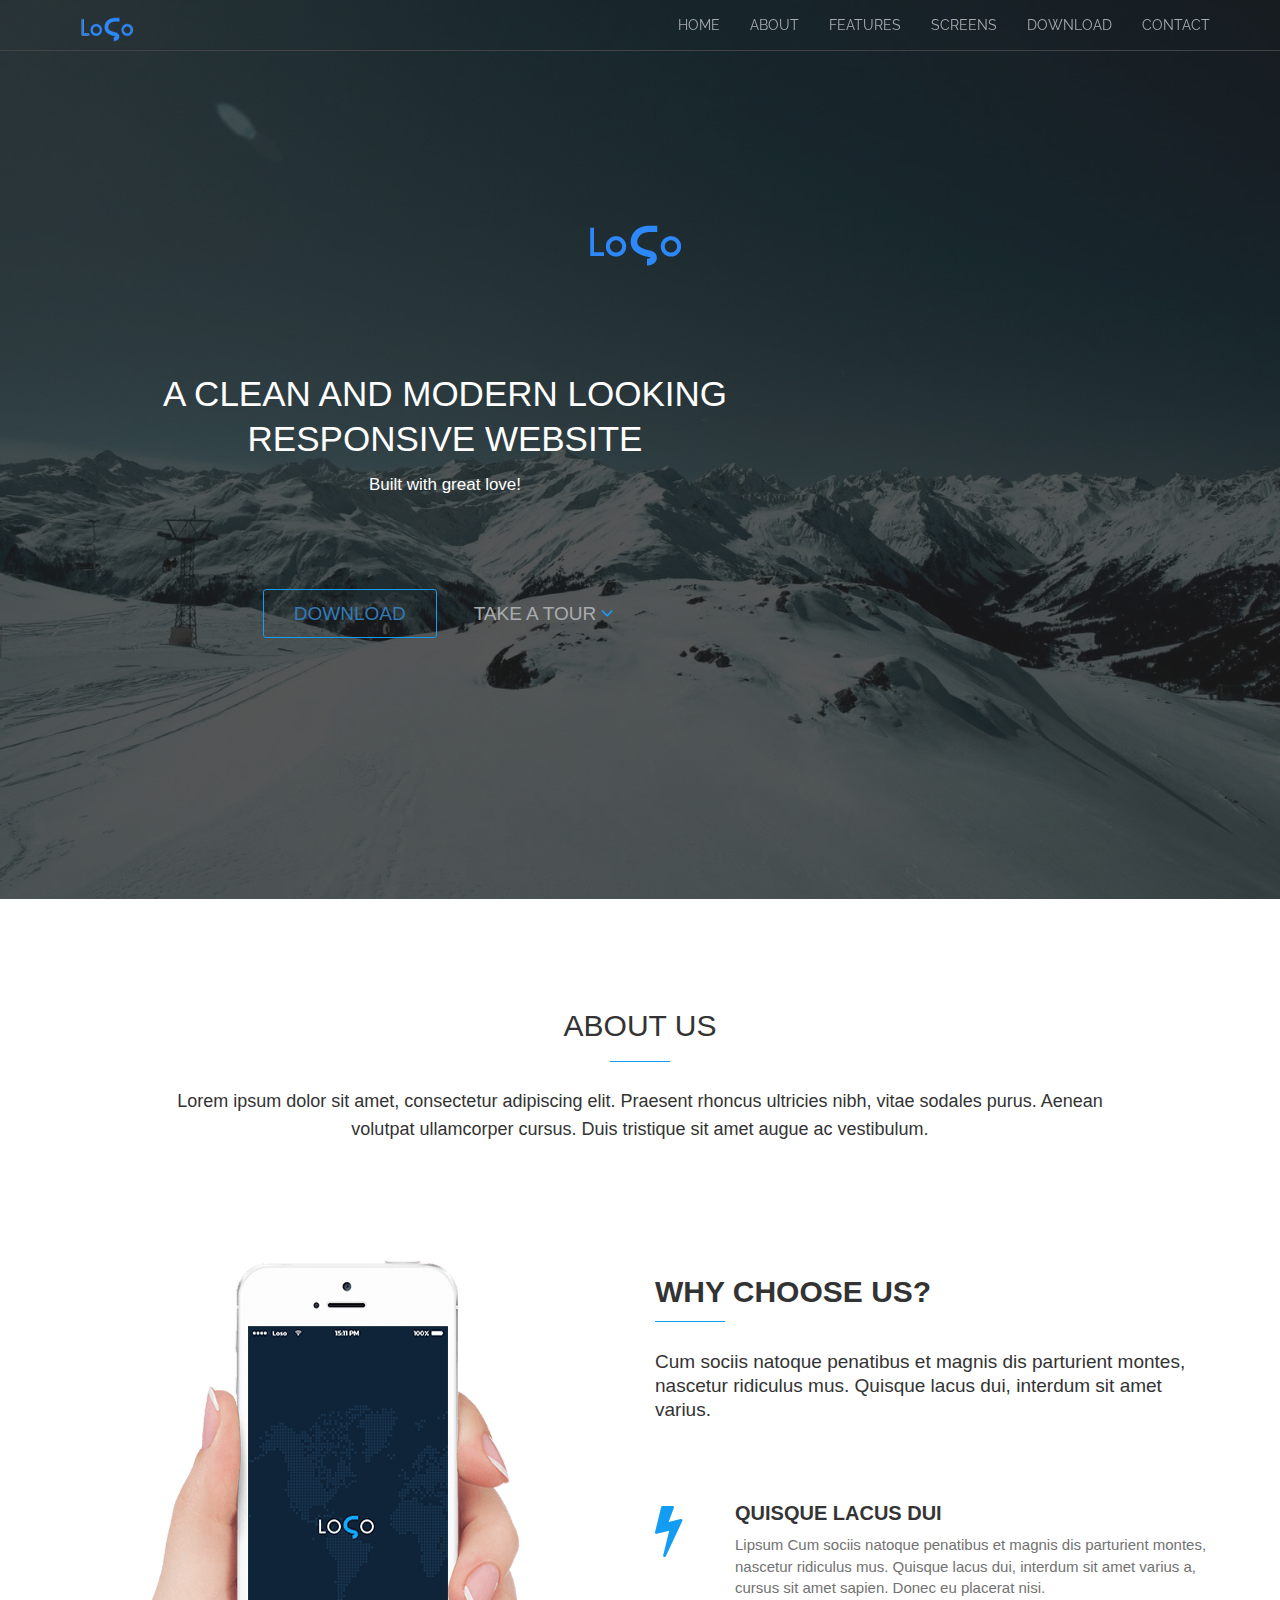
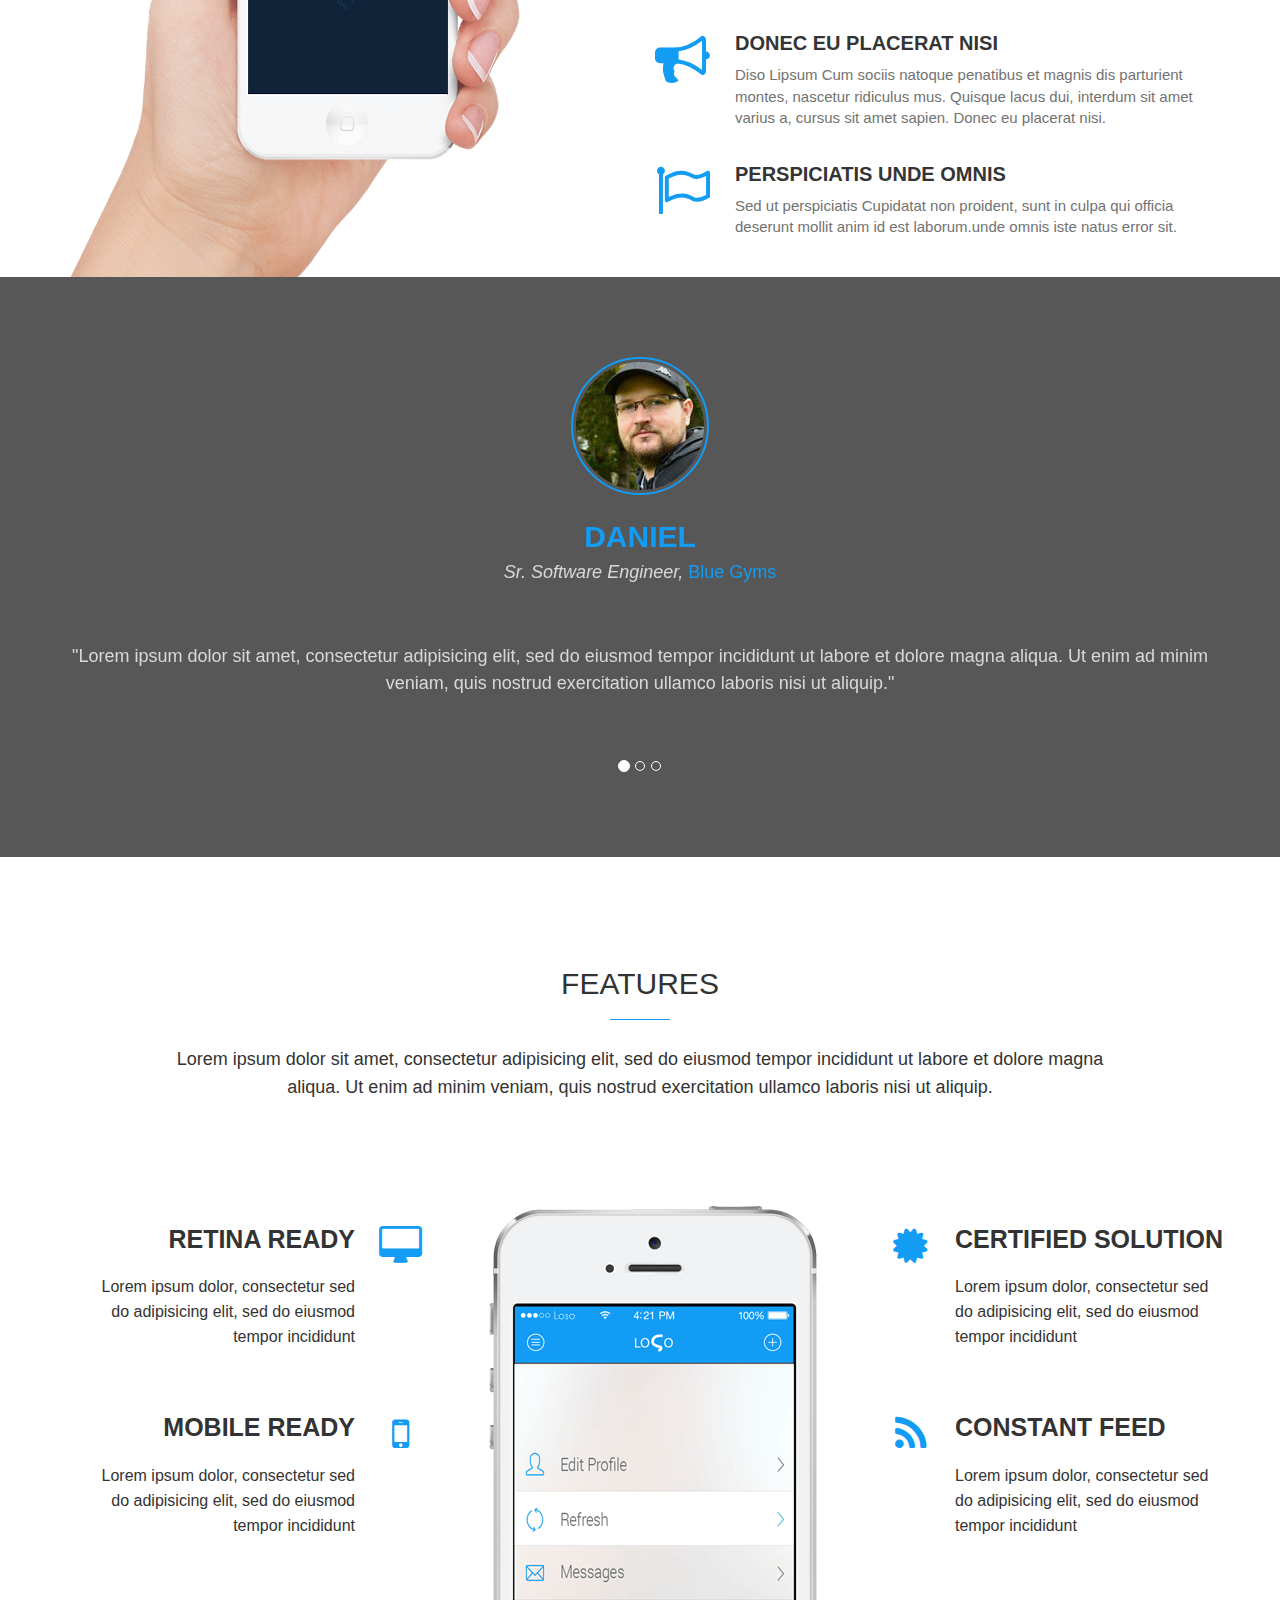
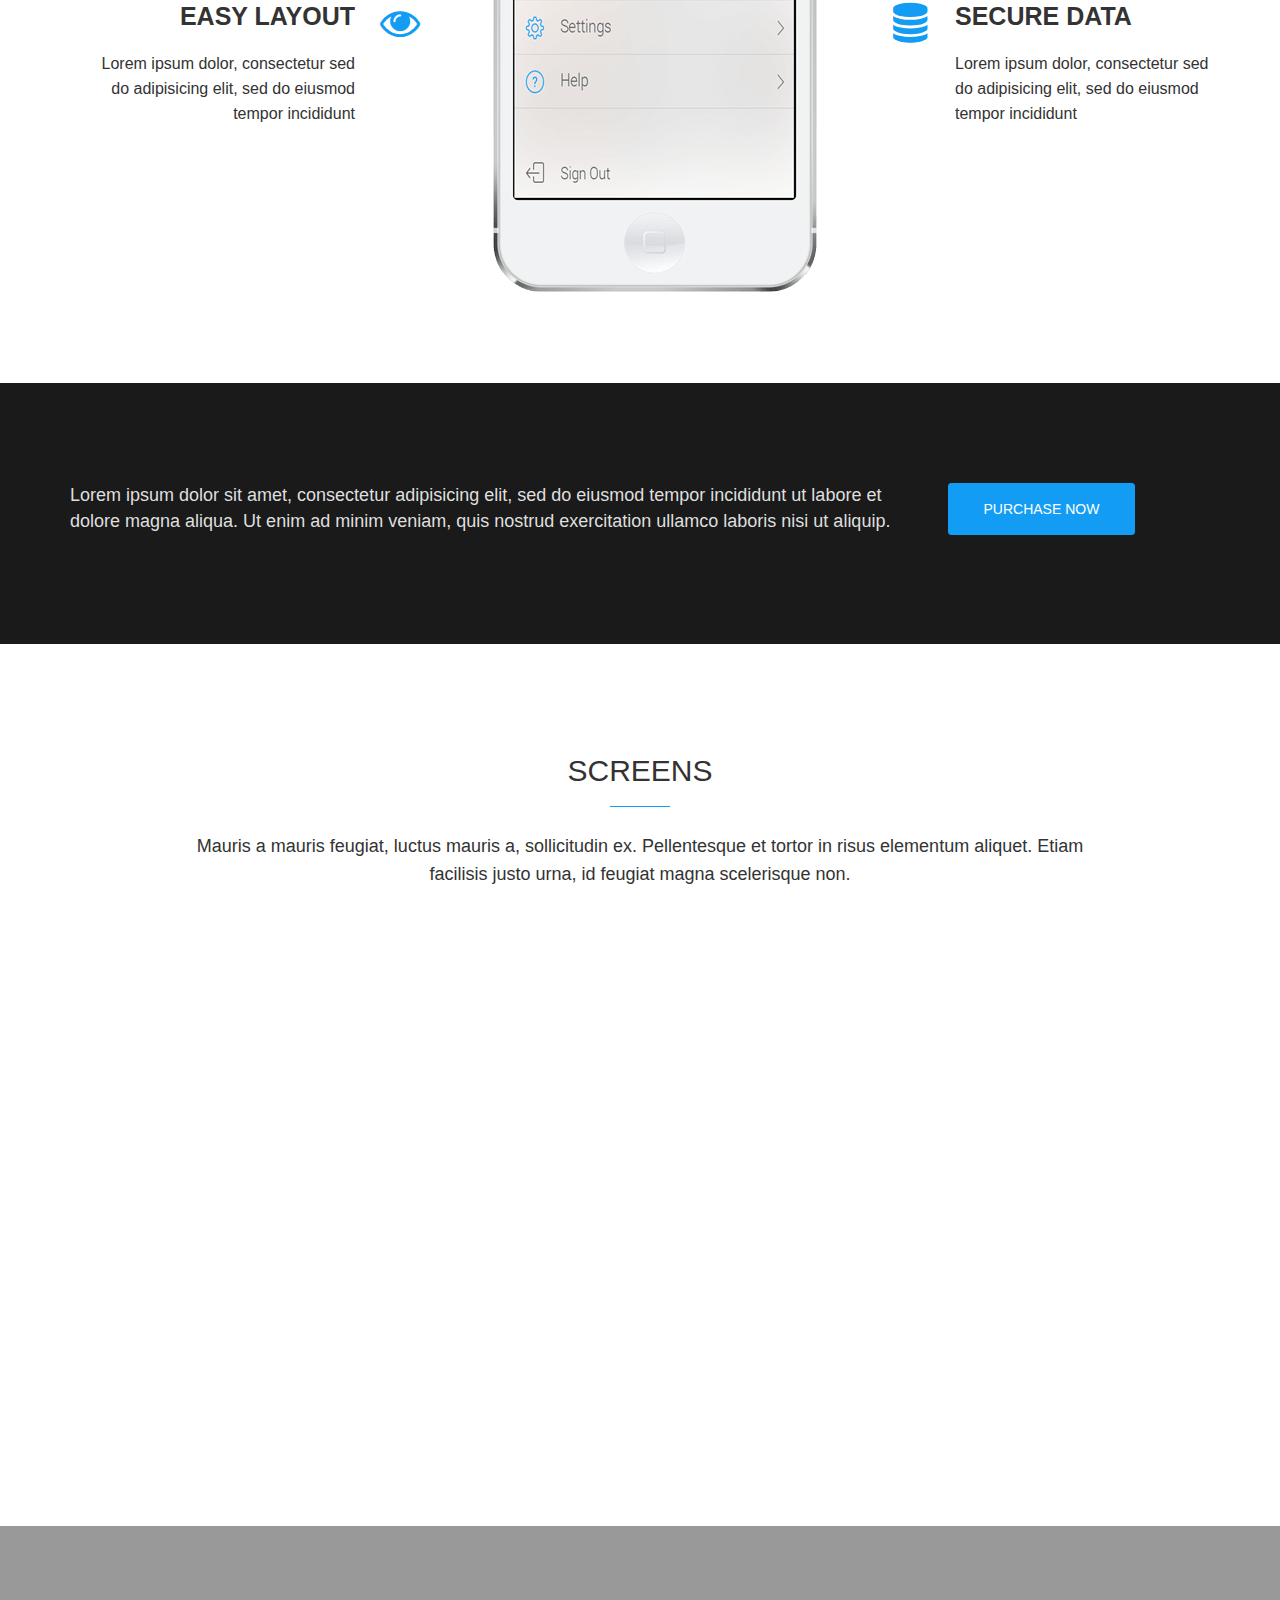
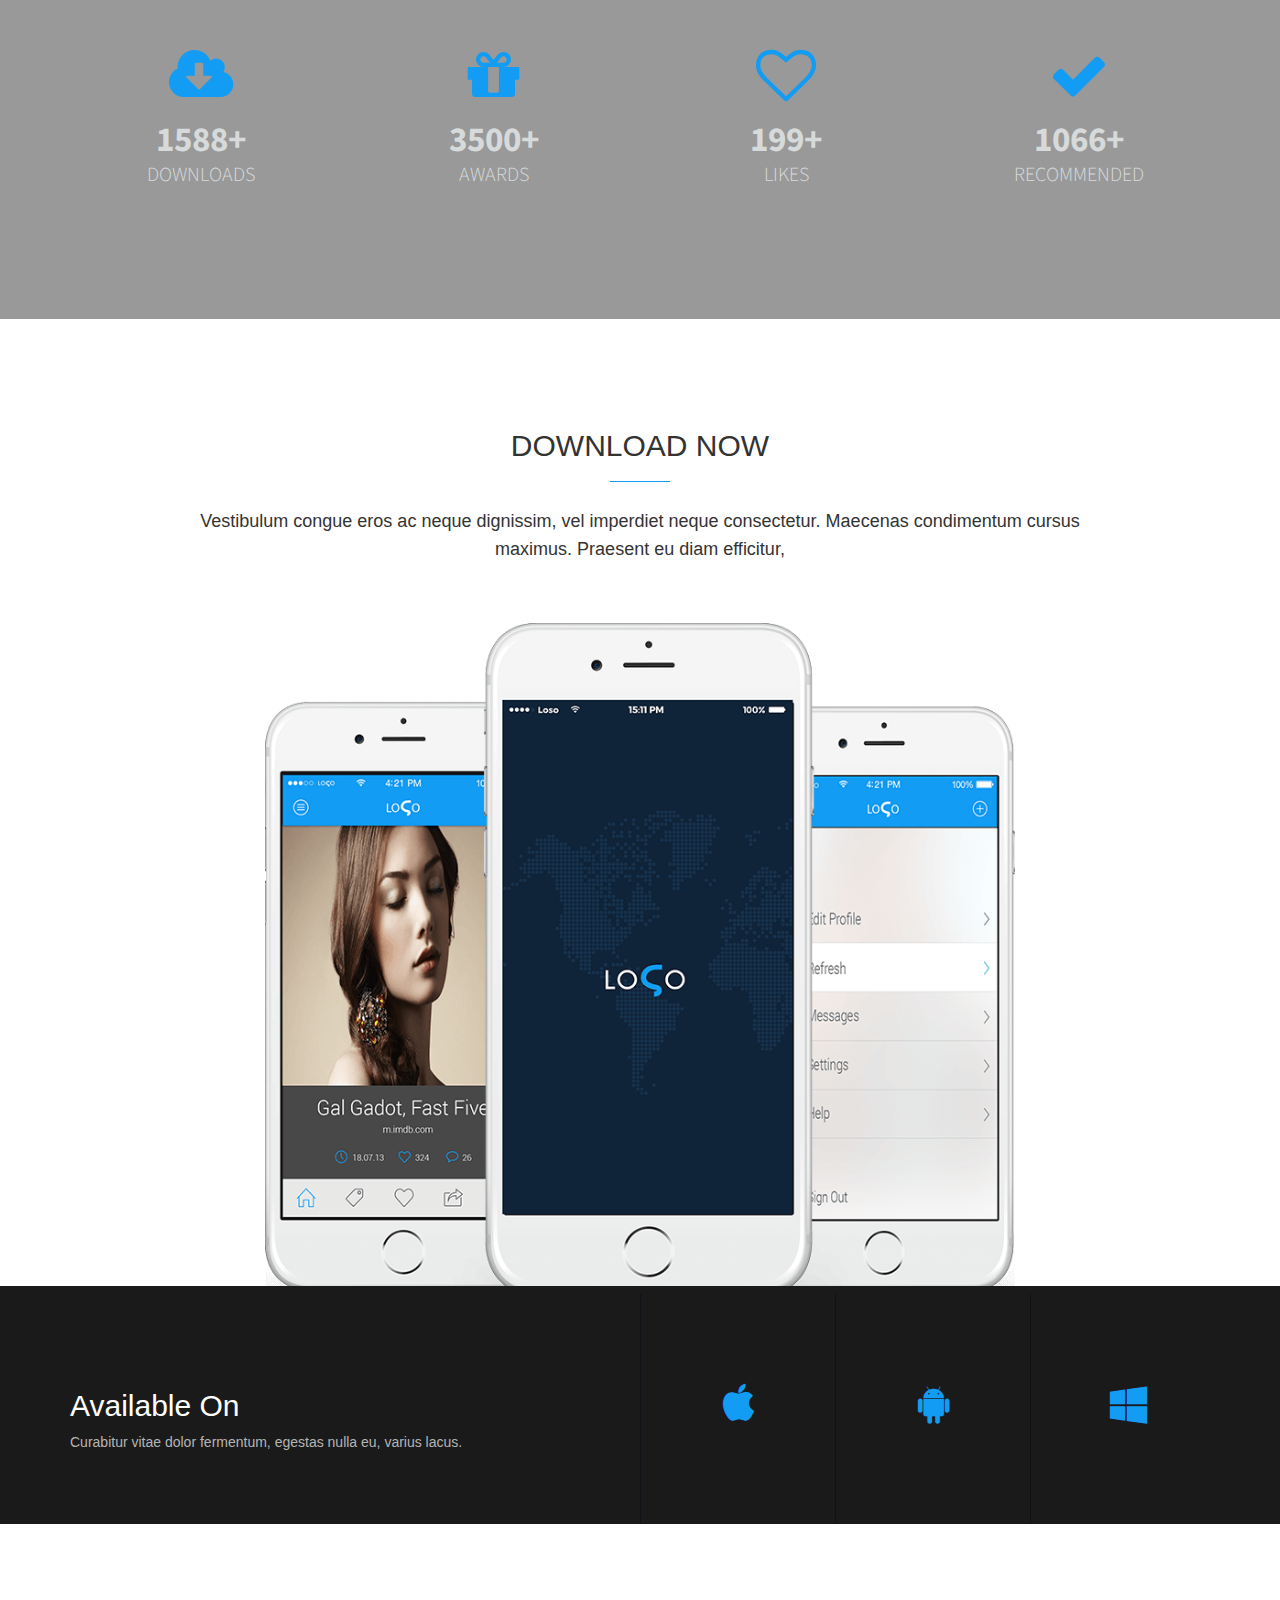
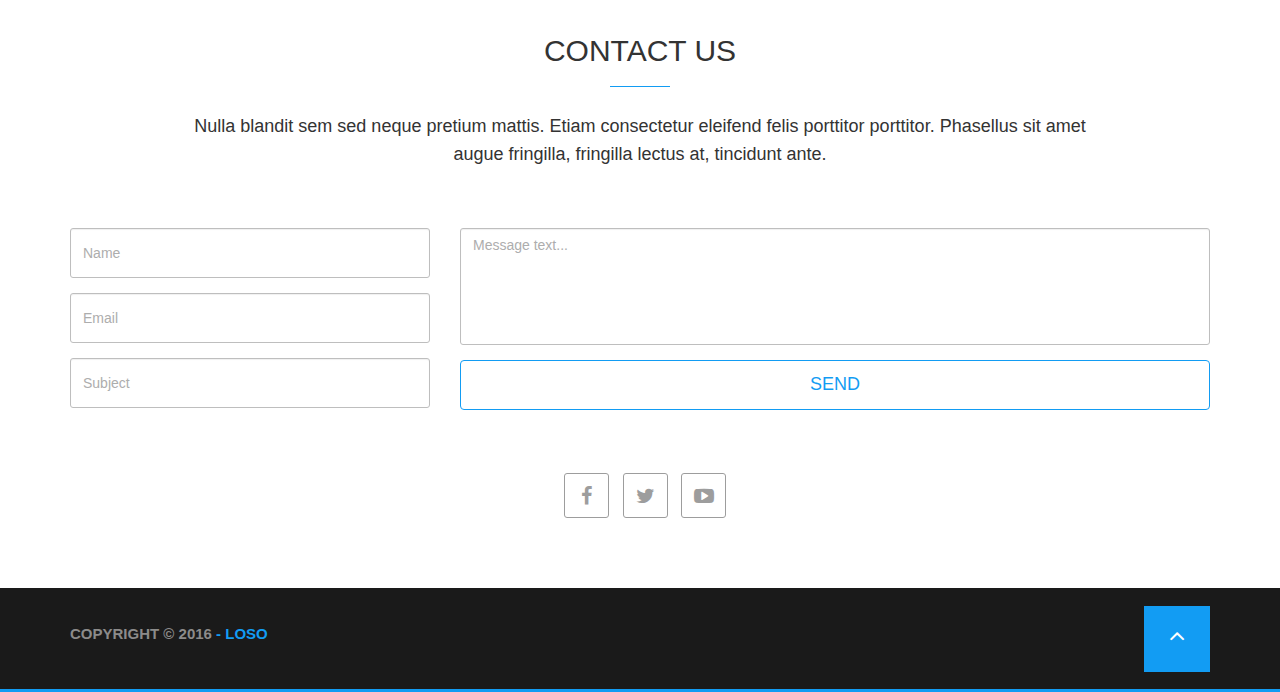
<file: loso/index.html>
<!DOCTYPE html><html>

    
    <head>
        <meta charset="utf-8">
        <meta name="description" content="Simple, clean, responsive website built with html5, CSS3, Js, jQuery and Bootstrap">
        
        <meta name="keywords" content="web, design, html, css, html5, css3, javascript, jquery, bootstrap, development">
        
        <meta name="viewport" content="width=device-width, initial-scale=1">
        <title>Loso - Simple, Clean And Responsive Website </title>
        <nav class="navbar navbar-default navbar-fixed-top">
            
            <div class="container">
      
                <!-- Brand and toggle get grouped for better mobile display -->
                <div class="navbar-header">
                  <button type="button" class="navbar-toggle collapsed" data-toggle="collapse" data-target="#loso-example-navbar-collapse-1" aria-expanded="false">
                    <span class="sr-only">Toggle navigation</span>
                    <span class="icon-bar"></span>
                    <span class="icon-bar"></span>
                    <span class="icon-bar"></span>
                  </button>
                  <a class="navbar-brand" href="#">
                    <!-- Small size logo -->
                      <img src="images/logo-small.png" alt="logo-small">
                    </a>
                </div>

                <!-- Collect the nav links, forms, and other content for toggling -->
                <div class="collapse navbar-collapse" id="loso-example-navbar-collapse-1">
                  <ul class="nav navbar-nav navbar-right">
                        <li><a href="#HOME" class="nav-item">HOME</a></li>
                        <li><a href="#ABOUT" class="nav-item">ABOUT</a></li>
                        <li><a href="#FEATURES" class="nav-item">FEATURES</a></li>
                        <li><a href="#SCREENS" class="nav-item">SCREENS</a></li>
                        <li><a href="#DOWNLOAD" class="nav-item">DOWNLOAD</a></li>
                        <li><a href="#CONTACT" class="nav-item">CONTACT</a></li>
                  </ul>
                </div><!-- /.navbar-collapse -->
              </div><!-- /.container-fluid -->
            </nav>
        
        
         <!-- Google Fonts -->
        <link href='https://fonts.googleapis.com/css?family=Raleway:500italic,600italic,600,700,700italic,300italic,300,400,400italic,800,900' rel='stylesheet' type='text/css'>
        
        <link href='https://fonts.googleapis.com/css?family=Source+Sans+Pro:400,300,300italic,400italic,600italic,700,900' rel='stylesheet' type='text/css'>
        
        <!-- favicon -->
        <link rel="icon" type="image/png" href="images/favicon.png">
        
        <!-- CSS -->
        <link rel="stylesheet" type="text/css" href="css/bootstrap.min.css">
        
        <!-- Fontawesome  -->
        <link rel="stylesheet" href="css/font-awesome.min.css">
        
        <!-- Animate CSS -->
        <link rel="stylesheet" type="text/css" href="css/animate.css">
        
        <link rel="stylesheet" type="text/css" href="css/style.css">
        
        <!-- BX slider CSS -->
        <link rel="stylesheet" type="text/css" href="css/jquery.bxslider.css">
        
        <!-- responsive css -->
        <link rel="stylesheet" type="text/css" href="css/responsive.css">


        
      </head>
    
    
    <body>
        <header class="header" id="HOME">
            <div class="header-overlay">
                <div class="container header-container">
                    <div class="row">
                        <div class="col-md-12">
                            <!-- Logo -->
                            <div class="logo text-center">
                                <img src="images/logo.png" alt="logo">
                            </div>
                        </div>
                    </div>
                    
                    <div class="row">
                        <div class="col-md-8">
                            <div class="header-text">
                                <!--Title and Description--> 
                                <h1> A clean and modern looking responsive website</h1>
                                <p>Built with great love!</p>
                            </div>
                            
                            <div class="header-btns">
                                <!-- Header buttons -->
                                <a class="btn btn-download wow fadeInLeft" href="#">Download</a>
                                <a class="btn btn-tour wow fadeInRight" href="#">Take a tour<i class="fa fa-angle-down"></i></a>
                                
                            </div>
                        </div>
                        
                        <div class="col-md-3 col-md-offset-1">
                            <div class="header-iphone">
                                
                                <!-- Header iPhone --> 
                                <img src="images/iphone-header.png" alt="header iphone">
                            </div>
                        </div>
                    </div>
                
                </div>
            </div>
        
        </header>
        
        
        <!--About us--> 
        <section id="ABOUT"> 
            <div class="container">
                <div class="row">
                    <div class="col-md-10 col-md-offset-1">
                        
                        <!-- About us title and description-->
                        <div class="section-title">
                            <h2>About Us</h2>
                            <p>Lorem ipsum dolor sit amet, consectetur adipiscing elit. Praesent rhoncus ultricies nibh, vitae sodales purus. Aenean volutpat ullamcorper cursus. Duis tristique sit amet augue ac vestibulum.</p>
                        </div>
                    </div>
                
                </div>
            </div>
            
            <div class="choose-us-wrapper">
                <div class="container">
                    
                    <div class="row">
                        <div class="col-md-6">
                            <!-- About iphone --> 
                            <div class="about-iphone">
                                <img class="img-responsive" src="images/about-iphone.png" alt="iphone">
                            </div>
                        </div>
                        
                        <div class="col-md-6">
                            <!-- Why Choose Us Title --> 
                            <div class="choose-us-title">
                                <h2> Why Choose Us?</h2>
                                <p>Cum sociis natoque penatibus et magnis dis parturient montes, nascetur ridiculus mus. Quisque lacus dui, interdum sit amet varius.</p>
                            </div>
                            
                            <!-- Why Choose Us Description --> 
                            <div class="choose-us-des">
                                
                                <!--Choose us item 1--> 
                                <div class="choose-us-item">
                                    <!-- choose us item icon --> 
                                    <div><i class="fa fa-bolt"></i></div>
                                    
                                    <!-- Choose us item title and description--> 
                                    <h3>QUISQUE LACUS DUI</h3>
                                    <p>Lipsum Cum sociis natoque penatibus et magnis dis parturient montes, nascetur ridiculus mus. Quisque lacus dui, interdum sit amet varius a, cursus sit amet sapien. Donec eu placerat nisi.</p>
                               </div>
                                
                                
                                 <!--Choose us item 2--> 
                                <div class="choose-us-item">
                                    <!-- choose us item icon --> 
                                    <div><i class="fa fa-bullhorn"></i></div>
                                    
                                    <!-- Choose us item title and description--> 
                                    <h3>DONEC EU PLACERAT NISI</h3>
                                    <p>Diso Lipsum Cum sociis natoque penatibus et magnis dis parturient montes, nascetur ridiculus mus. Quisque lacus dui, interdum sit amet varius a, cursus sit amet sapien. Donec eu placerat nisi.</p>
                               </div>
                                
                                 <!--Choose us item 3--> 
                                <div class="choose-us-item">
                                    <!-- choose us item icon --> 
                                    <div><i class="fa fa-flag-o"></i></div>
                                    
                                    <!-- Choose us item title and description--> 
                                    <h3>PERSPICIATIS UNDE OMNIS</h3>
                                    <p>Sed ut perspiciatis Cupidatat non proident, sunt in culpa qui officia deserunt mollit anim id est laborum.unde omnis iste natus error sit.</p>
                               </div>
                            
                        </div>
                        
                        
                        
                    </div>
                </div>
            </div>
        </div>
        
        </section>
            
        <!-- Testimonials --> 
    <section class="testimonial">
            
                <div class="testimonial-overlay">
                    <div class="container">
                        <div class="row">
                            <div class="col-md-12">
                                <div id="carousel-testimonial" class="carousel slide" data-ride="carousel">
                                    <!-- Indicators --> 
                                    <ol class="carousel-indicators">
                                        <li data-target="#carousel-testimonial" data-slide-to="0" class="active"></li>
                                        <li data-target="#carousel-testimonial" data-slide-to="1"></li>
                                        <li data-target="#carousel-testimonial" data-slide-to="2"></li>
                                    </ol>
                                    
                                    <!-- Wrapper for slides --> 
                                    <div class="carousel-inner">
                                        
                                        <!-- Item 01 --> 
                                        <div class="item active text-center">
                                            <img src="images/client-01.jpg" alt="testimonial" class="center-block">
                                            
                                            <div class="testimonial-caption">
                                                <h2> Daniel </h2>
                                                <h4><span> Sr. Software Engineer, </span>Blue Gyms</h4>
                                                <p>"Lorem ipsum dolor sit amet, consectetur adipisicing elit, sed do eiusmod tempor incididunt ut labore et dolore magna aliqua. Ut enim ad minim veniam, quis nostrud exercitation ullamco laboris nisi ut aliquip."</p>
                                            </div>
                                        </div>
                                        
                                        <!-- Item 02 --> 
                                        <div class="item text-center">
                                            <img src="images/client-02.jpg" alt="testimonial" class="center-block">
                                            
                                            <div class="testimonial-caption">
                                                <h2> Rauls Pole </h2>
                                                <h4><span> Marketing Manager, </span>Risko</h4>
                                                <p>"Lorem ipsum dolor sit amet, consectetur adipisicing elit, sed do eiusmod tempor incididunt ut labore et dolore magna aliqua. Ut enim ad minim veniam, quis nostrud exercitation ullamco laboris nisi ut aliquip."</p>
                                            </div>
                                        </div>
                                        
                                        <!-- Item 03 --> 
                                        <div class="item text-center">
                                            <img src="images/client-03.jpg" alt="testimonial" class="center-block">
                                            
                                            <div class="testimonial-caption">
                                                <h2> Jim So</h2>
                                                <h4><span> Assistant Manager, </span>Gidfo</h4>
                                                <p>"Lorem ipsum dolor sit amet, consectetur adipisicing elit, sed do eiusmod tempor incididunt ut labore et dolore magna aliqua. Ut enim ad minim veniam, quis nostrud exercitation ullamco laboris nisi ut aliquip."</p>
                                            </div>
                                        </div>
                                        
                                        
                                    </div>
                            
                                
                            </div>
                        </div>
                    </div>
                
                </div>
                </div>
            </section>
            
        <!-- Features -->
        <section class="features" id="FEATURES"> 
            <div class="container">
                <div class="row">
                    <!-- for the section header --> 
                    <div class="col-md-10 col-md-offset-1">
                        <div class="section-title">
                            <h2>Features</h2>
                            <p>Lorem ipsum dolor sit amet, consectetur adipisicing elit, sed do eiusmod tempor incididunt ut labore et dolore magna aliqua. Ut enim ad minim veniam, quis nostrud exercitation ullamco laboris nisi ut aliquip.</p>
                        
                        </div>
                    </div>
                </div>
                    
                    <div class="features-inner-wrapper">
                    <div class="container">
                        <div class="row">
                            <div class="col-md-4">
                                <!-- left feature item 01 --> 
                                <div class="left-feature-item">
                                    <!-- Icon --> 
                                    <div class="left-feature-item-icon">
                                        <i class="fa fa-desktop"></i>
                                    </div>
                                    <!--Feature item title and description -->
                                    <h3>RETINA READY</h3><p>
                                    Lorem ipsum dolor, consectetur sed do adipisicing elit, sed do eiusmod tempor incididunt</p>
                                </div>
                                
                                <!-- left feature item 02 --> 
                                <div class="left-feature-item">
                                    <!-- Icon --> 
                                    <div class="left-feature-item-icon">
                                        <i class="fa fa-mobile"></i>
                                    </div>
                                    <!--Feature item title and description -->
                                    <h3>MOBILE READY</h3><p>
                                    Lorem ipsum dolor, consectetur sed do adipisicing elit, sed do eiusmod tempor incididunt</p>
                                </div>
                                
                                <!-- left feature item 03 --> 
                                <div class="left-feature-item">
                                    <!-- Icon --> 
                                    <div class="left-feature-item-icon">
                                        <i class="fa fa-eye"></i>
                                    </div>
                                    <!--Feature item title and description -->
                                    <h3>EASY LAYOUT</h3><p>
                                    Lorem ipsum dolor, consectetur sed do adipisicing elit, sed do eiusmod tempor incididunt</p>
                                </div>
                            </div>
                            
                            <div class="col-md-4"> 
                                <div class="feature-iphone">
                                    <img class="img-responsive" src="images/iphone-02.png" alt="feature iphone">
                                </div>
                            </div>
                            
                            <div class="col-md-4" >
                                <!-- RIGHT FEATURE ITEM 01 -->
                                <div class="right-feature-item" >
                                    <div class="right-feature-item-icon">
                                        <i class="fa fa-certificate">
                                        </i>
                                    </div>
                                    <h3>CERTIFIED SOLUTION</h3>
                                    <p>
                                    Lorem ipsum dolor, consectetur sed do adipisicing elit, sed do eiusmod tempor incididunt</p>
                                </div>
                                
                                 <!-- RIGHT FEATURE ITEM 02 -->
                                <div class="right-feature-item">
                                    <div class="right-feature-item-icon">
                                        <i class="fa fa-rss">
                                        </i>
                                    </div>
                                    <h3>CONSTANT FEED</h3>
                                    <p>
                                    Lorem ipsum dolor, consectetur sed do adipisicing elit, sed do eiusmod tempor incididunt</p>
                                </div>
                                
                                 <!-- RIGHT FEATURE ITEM 03 -->
                                <div class="right-feature-item">
                                    <div class="right-feature-item-icon">
                                        <i class="fa fa-database">
                                        </i>
                                    </div>
                                    <h3>SECURE DATA</h3>
                                    <p>
                                    Lorem ipsum dolor, consectetur sed do adipisicing elit, sed do eiusmod tempor incididunt</p>
                                </div>
                            </div>
                            
                        </div>
                    </div>
                    </div>
                </div>
            

        </section>
        
        <!-- Purchase now --> 
        <section class="purchase-now">
            <div class="container">
                <div class="row">
                    <div class="col-md-9">
                        <p>Lorem ipsum dolor sit amet, consectetur adipisicing elit, sed do eiusmod tempor incididunt ut labore et dolore magna aliqua. Ut enim ad minim veniam, quis nostrud exercitation ullamco laboris nisi ut aliquip.
                        </p>
                    </div>
                    <div class="col-md-3">
                        <a class="btn btn-primary btn-purchase-now" href="#"> Purchase Now </a>
                        
                    </div>
                </div>
            </div>
        </section>
        
        <!-- Screens --> 
               <!-- Screens -->
        <section class="screens" id="SCREENS">
        
            <div class="container">
            
                <div class="row">
                
                    <div class="col-md-10 col-md-offset-1">
                    
                        <div class="section-title">
                        
                            <h2> Screens </h2>
                            <p>Mauris a mauris feugiat, luctus mauris a, sollicitudin ex. Pellentesque et tortor in risus elementum aliquet. Etiam facilisis justo urna, id feugiat magna scelerisque non.
                            </p>
                        </div>
                    
                    </div>
                
                </div>
            
            
            </div>
            
            <div class="screen-slider wow bounceInRight" data-wow-duration="1s">
            
                <div class="container">
                    
                    <div class="row">

                        <div class="bxslider">
                            
                            <div class="item">
                                <img src="images/screen-01.png" alt="screen">

                            </div>
                            
                            <div class="item">
                            <img src="images/screen-02.png" alt="screen">

                            </div>
                            
                            <div class="item">
                                <img src="images/screen-03.png"  alt="screen">

                            </div>
                            
                            <div class="item">
                                <img src="images/screen-04.png" alt="screen">
                            </div>

                        </div>

                        </div>
                </div>
            
            
            
            </div>
            
        
        
        </section>

        
        <!-- Counter --> 
        <section class="counter">
            <div class="counter-overlay">
                <div class="container">
                    <div class="row text-center">
                        <div class="col-md-3">
                            <div class="counter-item">
                                <div><i class="fa fa-cloud-download"></i></div>
                                <h2><span class="counter-num">1588</span><span>+</span></h2>
                                <p>Downloads</p>
                            </div>
                        </div>
                        
                        <div class="col-md-3">
                            <div class="counter-item">
                                <div><i class="fa fa-gift"></i></div>
                                <h2><span class="counter-num">3500</span><span>+</span></h2>
                                <p>Awards</p>
                            </div>
                        </div>
                        
                        <div class="col-md-3">
                            <div class="counter-item">
                                <div><i class="fa fa-heart-o"></i></div>
                                <h2><span class="counter-num">199</span><span>+</span></h2>
                                <p>Likes</p>
                            </div>
                        </div>
                        
                        <div class="col-md-3">
                            <div class="counter-item">
                                <div><i class="fa fa-check"></i></div>
                                <h2><span class="counter-num">1066</span><span>+</span></h2>
                                <p>Recommended</p>
                            </div>
                        </div>
                    </div>
                </div>            
            </div>
        
        </section>
        
        <!--Download Now --> 
        <section class="download-now" id="DOWNLOAD">
            <div class="container">
                <div class="row">
                    <div class="col-md-10 col-md-offset-1">
                        <div class="section-title">
                            <h2>Download Now</h2>
                            <p>Vestibulum congue eros ac neque dignissim, vel imperdiet neque consectetur. Maecenas condimentum cursus maximus. Praesent eu diam efficitur,</p>
                        </div>
                    </div>
                </div>
            </div>
            
            <div class="container">
                <div class="row">
                    <div class="col-md-8 col-md-offset-2">
                        <img class="img-responsive" src="images/download-screen.png" alt="download screen">
                    </div>
                </div>
            </div>
            
        </section>
        
        <!-- Available On --> 
        <section class="available-on">
            <div class="container">
                <div class="row">
                    <div class="col-md-6">
                        <div class="available-title">
                            <h2>Available On</h2>
                            <p>Curabitur vitae dolor fermentum, egestas nulla eu, varius lacus.</p>
                        </div>
                    
                    </div>
                    <div class="col-md-6">
                        <div class="row">
                            <a href="#">
                                <div class="col-md-4 no-padding" style="padding-left:0; padding-right:0;" >
                                    <div class="available-on-item">
                                        <i class="fa fa-apple"></i>
                                        <div class="available-on-inner">
                                        <h2>iOS</h2>
                                        </div>
                                    </div>
                                </div>
                            </a>
                            
                            <a href="#">
                                <div class="col-md-4 no-padding" style="padding-left:0; padding-right:0;">
                                    <div class="available-on-item">
                                        <i class="fa fa-android"></i>
                                        <div class="available-on-inner">
                                        <h2>ANDROID</h2>
                                        </div>
                                    </div>
                                </div>
                            </a>
                            
                            <a href="#">
                                <div class="no-padding col-md-4" style="padding-left:0; padding-right:0;">
                                    <div class="available-on-item">
                                        <i class="fa fa-windows"></i>
                                        <div class="available-on-inner">
                                        <h2>WINDOWS</h2>
                                        </div>
                                    </div>
                                </div>
                            </a>
                            
                        </div>
          
                    </div>
                </div>
            </div>
        
        </section>
        
        <!-- Contact Us --> 
        <section class="contact-us" id="CONTACT">
            <div class="container">
                <div class="row">
                    <div class="col-md-10 col-md-offset-1">
                        <div class="section-title">
                            <h2>Contact Us</h2>
                            <p>Nulla blandit sem sed neque pretium mattis. Etiam consectetur eleifend felis porttitor porttitor. Phasellus sit amet augue fringilla, fringilla lectus at, tincidunt ante.</p>
                        </div>
                    </div>
                </div>
            </div>
            
            <div class="contact-us-form">
                <div class="container">
                    <form role="form">
                        <div class="row">
                            <div class="col-md-4">
                                <input type="text" class="form-control" id="name" placeholder="Name"> 
                                <input type="email" class="form-control" id="email" placeholder="Email"> 
                                <input type="text" class="form-control" id="subject" placeholder="Subject"> 
                            </div>
                            <div class="col-md-8">
                                <textarea class="form-control" id="message" rows="25" cols="10"  placeholder="Message text..."></textarea>
                                <button type="button" class="btn btn-default submit-btn form-submit">SEND</button>
                            </div>
                        </div>
                    </form>
                </div>
            </div>
            
            <div class="container">
                <div class="row">
                    <div class="col-md-12">
                        <div class="social-icons">
                            <ul>
                                <li><a href="#"><i class="fa fa-facebook"></i></a></li>
                                <li><a href="#"><i class="fa fa-twitter"></i></a></li>
                                <li><a href="#"><i class="fa fa-youtube-play"></i></a></li>
                            </ul>
                        </div>
                    </div>
                </div>
            </div>
        
        </section>
        
        <!-- Footer --> 
        <section class="footer">
            <div class="container">
                <div class="row">
                    <div class="col-md-6">
                        <div id="copyright">
                            <p>Copyright &copy; 2016 <a href="#"> - LoSo</a></p>
                        </div>
                    </div>
                    <div class="col-md-6">
                        <div class="scroll-top">
                            <a href="#HOME" id="scroll-to-top"><i class="fa fa-angle-up"></i></a>
                        </div>
                    </div>
                </div>
            </div>
        </section>
        
        <!-- Bootstrap JavaScript -->
        <script src="js/jquery.js"></script>
        <script src="js/bootstrap.min.js"></script>
        
        <!-- Bx Slider JS -->
        <script src="js/jquery.bxslider.min.js"></script>
        
        <!-- Add JS counter lib -->
        <script src="js/jquery.waypoints.min.js"></script>
        <script src="js/jquery.counterup.min.js"></script>
        
        <!-- Add wow js lib -->
        <script src="js/wow.min.js"></script>
      
        <!-- Custom Js -->
        <script src="js/custom.js"></script>

    </body>
</html>
</file>
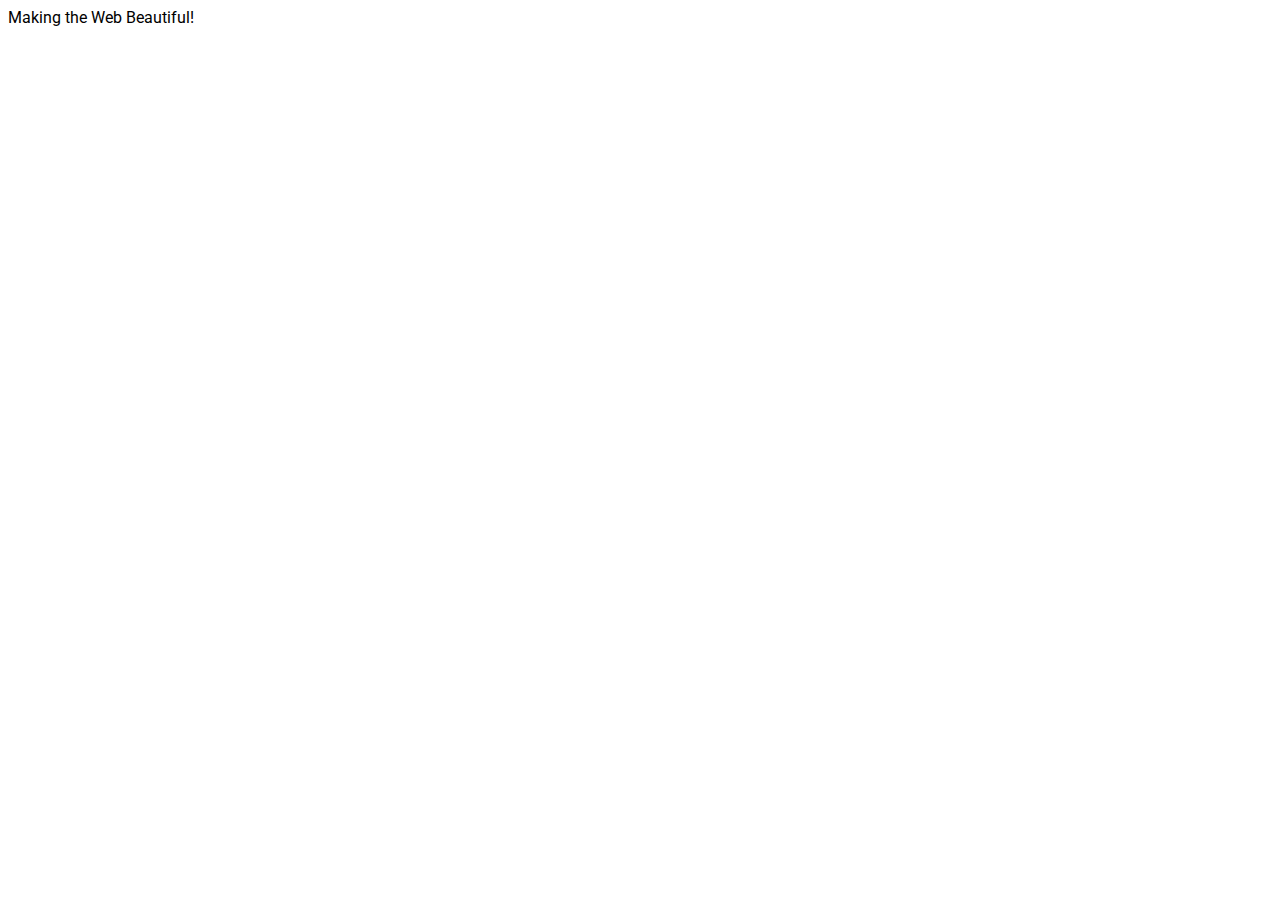
<file: google_fonts.html>
<!DOCTYPE html>
<html>
  <head>
    <link rel="stylesheet" type="text/css"
          href="https://fonts.googleapis.com/css?family=Tangerine">
    <link href='https://fonts.googleapis.com/css?family=Roboto:400,700,500italic,500,300italic,300,100italic,100,400italic,700italic' rel='stylesheet' type='text/css'>
    <style>
      body {
        font-family: 'Roboto', sans-serif;
      }
    </style>
  </head>
  <body>
    <div>Making the Web Beautiful!</div>
  </body>
</html>
</file>
<file: loso/css/style.css>
* {
    margin: 0; 
    padding: 0; 
}

body{ 
    font-family: 'Roboto', sans-serif;
    overflow-y: scroll;
    overflow-x: hidden;
}

p{
    
    font-size: 14px; 
}

/*=========== Generic CSS ==============*/
.section-title{
    padding-top: 90px; 
    padding-bottom: 50px; 
}

.section-title h2 {
    position: relative;
    text-align: center; 
    color: #333; 
    font-size: 30px; 
    font-weight: 400; 
    text-transform: uppercase;
}

.section-title h2:after{
    content:""; 
    position: absolute;
    bottom: -20px; 
    left: 50%; 
    width: 60px; 
    height: 1px; 
    background-color: #129CF3; 
    margin-left: -30px; 
}
.section-title p{
    color: #333; 
    font-size: 18px; 
    line-height: 28px; 
    font-weight: 300; 
    text-align: center;
    margin-top: 45px;
}

/* ====== Navigation ========= */
.navbar-default{
    background-color: transparent ; 
    border-color: #444 !important; 
    z-index: 110 !important;
    transition: all 1s !important; 
    -o-transition: all 1s !important; 
    -moz-transition: all 1s !important;
    -webkit-transition: all 1s !important;
}

.navbar-default .navbar-nav > li > a {
    color: #A9ADB0 !important; 
    font-family: "Raleway", sans-serif; 
    transition: all 1s !important; 
    -o-transition: all 1s !important; 
    -moz-transition: all 1s !important;
    -webkit-transition: all 1s !important;
}

.navbar-default .navbar-nav > li > a:hover{
    color: #129CF3 !important ;
    background-color:transparent; 
}

.navbar-default .navbar-nav > li > a:focus{
    color: #129CF3 !important;
    background-color:transparent; 
}

.navbar-brand{
    padding: 9px 15px !important; 
}

.navbar-brand img{ 
    transition: all 1s !important; 
    -o-transition: all 1s !important; 
    -moz-transition: all 1s !important;
    -webkit-transition: all 1s !important;
}

.navbar-default .navbar-nav > .active>a,
.navbar-default .navbar-nav > .active>a:hover, 
.navbar-default .navbar-nav > .active>a:focus,
{

    background-color:transparent !important;
    color: #129CF3 !important; 

}
/* ====== Header ========= */ 
.header { 
    background-image: url("../images/header-bg.jpg"); 
    /*background attachment describes whether the image should scroll or be fixed*/ 
    background-attachment: fixed;
    background-repeat: no-repeat;
    background-position: 50% 50%; 
    /*make sure that the background size will only cover the screen size*/ 
    background-size: cover; 
    /*prefix for mozilla browser*/
    -moz-background-size: cover; 
    /*prefix for opera browser*/
    -o-background-size: cover; 
    /*Webkit includes both chrome and safari browsers*/ 
    -webkit-background-size: cover; 
}

/*This adds like a filter on top of the background image*/ 
.header-overlay{
    background-color: rgba(31, 31, 31, 0.75); 
}

.header-iphone img { 
    width: 100%; 
}

.logo {
    padding-bottom: 50px; 
}

.header-text h1{ 
    color: #fff; 
    font-size: 35px; 
    font-weight: 300; 
    line-height: 45px; 
    padding-top: 30px; 
    text-transform: uppercase; 
}

.header-text p{ 
    color: #fff; 
    font-size: 17px; 
    font-weight: 300; 
    line-height: 28px; 
}

.header-btns{
    margin-top: 90px; 
    margin-bottom: 50px; 
}

.btn-download,
.btn-download:focus,
.btn-download:active, 
.btn-download:visited
{
    background: transparent; 
    border-color: #129CF3; 
    padding-top: 10px; 
    padding-bottom: 10px; 
    padding-left: 30px;
    padding-right: 30px; 
    font-size: 19px;
    text-transform: uppercase; 
    border-radius: 3px; 
    transition: all 1s; 
    -webkit-transition: all 1s; 
    -moz-transition: all 1s;
    -o-transition: all 1s;
}


.btn-download:hover {
    background-color: #129CF3; 
    color: #fff; 
}

.btn-tour, 
.btn-tour:focus,
.btn-tour:active, 
.btn-tour:visited{
    color: #A9ADB0; 
    margin-left: 20px; 
    text-transform: uppercase; 
    font-size: 19px;
    font-weight: 500; 
    background: transparent; 
    transition: all 1s;
    -webkit-transition: all 1s; 
    -moz-transition: all 1s;
    -o-transition: all 1s;
}

.btn-tour:hover{
    color: fff; 
}

.btn-tour i {
    font-size: 20px; 
    padding-left: 5px; 
    color: #129CF3; 
}



/*============= ABOUT US ====================*/
.choose-us-wrapper{
    padding-top: 50px;     
}


.about-iphone img{
    margin-top: 8px; 
}

.choose-us-title{
    padding-bottom: 50px; 
    
}
.choose-us-title h2{
    text-transform: uppercase;
    font-weight: 800; 
    font-size: 30px; 
    line-height: 37px; 
    position: relative; 
}

.choose-us-title h2:after{
    content: ""; 
    position: absolute;
    bottom: -12px; 
    left: 0; 
    width: 70px; 
    height: 1px; 
    background-color: #129CF3; 
}

.choose-us-title p{
    margin-top: 40px;
    font-size: 19px; 
    line-height: 24px; 
}

.choose-us-item{
    position: relative; 
    padding-bottom: 4px; 
    padding-left: 80px;
}

.choose-us-item div{
    position: absolute;
    top: 0; 
    left: 0; 
}

.choose-us-item div i{
    font-size: 55px; 
    color: #129CF3; 
    transition: all 1s; 
    -webkit-transition: all 1s;
    -o-transition: all 1s;
    -moz-transition: all 1s;
}

.choose-us-item h3{
    color: #343434;
    text-transform: uppercase; 
    font-size: 20px;
    font-weight: 800;
}

.choose-us-item p{
    color: #727272; 
    font-size: 15px; 
}

/*============== Testimonials  ================*/ 
.testimonial{
    background-image: url("../images/testimonial-bg.jpg");
    background-attachment: fixed; 
    background-repeat: no-repeat;
    background-size: cover;
    -o-background-size: cover;
    -moz-background-size: cover;
    -webkit-background-size: cover;
    background-position: 50% 50%; 
}

.testimonial-overlay{
    background-color: rgba(31, 31, 31, .75);
    padding-top: 80px; 
    padding-bottom: 80px; 
}

.carousel-indicators{
    bottom: -10px; 
}

/*Adding a border frame to the images inside the carousel */ 
.carousel-inner .item img{
    border: 2px solid #129CF3; 
    border-radius: 50%; 
    padding: 3px; 
}

.testimonial-caption{ 
    padding-bottom: 70px; 
}

.testimonial-caption h2{
    color: #129CF3; 
    text-transform: uppercase; 
    font-weight: 900; 
    font-size: 30px; 
    margin-top: 25px; 
}

.testimonial-caption h4{
    color: #129CF3; 
}

.testimonial-caption h4 span{ 
    color: #D8D8D8; 
    font-style: italic; 
    font-weight: 300;
}

.testimonial-caption p{
    color: #D8D8D8;
    font-size: 18px;
    line-height: 27px; 
    padding-top: 50px; 
}

/*============== Features ================*/ 
.features-inner-wrapper{
    padding-top: 30px; 
    padding-bottom: 70px; 
}

.left-feature-item {
    position: relative; 
    padding-right: 90px; 
    margin-bottom: 65px; 
    text-align: right;
    margin-top: 35px; 
}

.left-feature-item-icon{
    position: absolute;
    font-size: 40px; 
    color: #129CF3; 
    right: 0; 
    top: -8px; 
    width: 90px; 
    height: 90px; 
    text-align: center;
}

.left-feature-item h3{
    text-transform: uppercase;
    font-size: 25px; 
    font-weight: 700; 
    margin-bottom: 21px;
    color: #333; 
}

.left-feature-item p{
    color: #333; 
    font-size: 16px; 
    font-weight: 300; 
    line-height: 25px; 
}

.feature-iphone img {
    width: 100%; 
}

.right-feature-item {
    position: relative; 
    padding-left: 90px; 
    margin-bottom: 65px; 
    margin-top: 35px; 
    text-align: left;
}

.right-feature-item-icon{
    position: absolute;
    font-size: 40px; 
    color: #129CF3; 
    left: 0; 
    top: -8px; 
    width: 90px; 
    height: 90px; 
    text-align: center;
}

.right-feature-item h3{
    text-transform: uppercase;
    font-size: 25px; 
    font-weight: 700; 
    margin-bottom: 21px;
    color: #333; 
}

.right-feature-item p{
    color: #333; 
    font-size: 16px; 
    font-weight: 300; 
    line-height: 25px; 
}

/*============== Purchase Now ================*/ 
.purchase-now{
    background-color: #1a1a1a; 
    padding-top: 100px; 
    padding-bottom: 100px; 
}

.purchase-now p{
    color: #dfdfdf; 
    font-size: 18px; 
    font-weight: 300; 
}

.btn-purchase-now,
.btn-purchase-now:active, 
.btn-purchase-now:focus,
.btn-purchase-now:visited
{
    background-color: #129CF3; 
    border: 1px solid #129CF3;
    color: #fff; 
    border-radius: 3px; 
    padding: 15px 35px; 
    text-transform: uppercase;
    transition: all 1s; 
    -o-transition: all 1s;
    -moz-transition: all 1s;
    -webkit-transition: all 1s;
}

.btn-purchase-now:hover{
    background-color: #1274B1;
    border-color: #316B90;
}

/*============== Counter ================*/ 
.counter{
    background-image: url("../images/counter-bg.jpg");
    background-repeat: no-repeat; 
    background-attachment: fixed; 
    background-size: cover;
    -o-background-size: cover;
    -moz-background-size: cover;
    -webkit-background-size: cover;
    background-position: 50% 50%;
}

.counter-overlay{
    padding-top: 120px; 
    padding-bottom: 120px; 
    background: rgba(0,0,0, .4); 
}

.counter-item i{
    color: #129CF3; 
    font-size: 60px; 
}

.counter-item h2{
    font-family: "Source Sans Pro", sans-serif; 
    color: #D7DADB;
    font-weight: 700;
    text-transform: uppercase;
    font-size: 35px; 
    margin-top: 15px; 
    margin-bottom: 1px; 
}

.counter-item p{
    color: #D7DADB;
    font-size: 20px;
    margin-top: 0px; 
    font-weight: 300;
    text-transform: uppercase;
    font-family: "Source Sans Pro", sans-serif; 
}

/*============== Download Now ================*/ 

.download-now img{
    width: 100%;  
}

.available-on{
    background-color: #1a1a1a; 
    margin-top: -8px; 
    position: relative; 
}

.available-title{
    padding-top: 75px; 
}

.available-title h2{
    color: #fff; 
    font-size: 30px; 
}

.available-title p{
    color: #B5B5B5; 
}

.no-padding {
    padding-right: 0px;
    padding-left: 0px;
}

.available-on-item {
    text-align: center; 
    border-left: 1px solid #0F1217; 
    min-height: 230px; 
    padding-bottom: 15px; 
    position: relative; 
    transition: all 1s; 
    -o-transition: all 1s; 
    -moz-transition: all 1s;
    -webkit-transition: all 1s;
    
}

.available-on-item:hover {
    background-color: #121212;    
}

.available-on-item i{
    color: #129CF3; 
    text-align: center; 
    opacity: 1;
    font-size: 40px; 
    padding-top: 90px; 
    transition: all 1s; 
    -o-transition: all 1s; 
    -moz-transition: all 1s;
    -webkit-transition: all 1s;
}

.available-on-item:hover i{
    opacity: 0; 
}

.available-on-inner{
    position: absolute; 
    bottom: 93px;
    width: 100%;  
    opacity: 0; 
    transition: all 1s; 
    -o-transition: all 1s; 
    -moz-transition: all 1s;
    -webkit-transition: all 1s;
}

.available-on-inner h2{
    text-align: center;
    font-weight: 300; 
    color: #D7DADB;
    font-size: 16px; 
}

.available-on-item:hover .available-on-inner{
    opacity: 1; 
}


/*============== Contact Us ================*/ 
.contact-us-form .form-control{
    display: block; 
    width: 100%; 
    height: 50px; 
    padding: 6px 12px; 
    font-size: 14px; 
    line-height: 21px; 
    color: #555; 
    background-color: transparent;
    border: 1px solid #aeaeae; 
    border-radius: 3px;
    margin-bottom: 15px;
    opacity: 0.8;
    outline: 0px !important; 
    transition: all 1s; 
    -o-transition: all 1s; 
    -moz-transition: all 1s;
    -webkit-transition: all 1s;
}


#message{
    height: 117px; 
    resize: none; 
}


.submit-btn, 
.submit-btn:active, 
.submit-btn:focus, 
.submit-btn:visited {
    background-color: transparent !important;
    border: 1px solid #129CF3 !important; 
    border-radius: 4px !important; 
    width: 100% !important; 
    height: 50px !important; 
    text-transform: uppercase !important;
    font-size: 18px !important; 
    color: #129CF3 !important; 
    outline: 0px !important; 
    transition: all 1s !important; 
    -o-transition: all 1s !important; 
    -moz-transition: all 1s !important;
    -webkit-transition: all 1s !important;
}

.submit-btn:hover {
    background-color: #129CF3 !important; 
    color: #fff !important; 
    border-color: #129CF3; 
}

.social-icons{
    padding-top: 50px; 
    padding-bottom: 70px; 
}

.social-icons ul{
    margin: 0; 
    padding: 0;
    text-align: center; 

}

.social-icons ul li{
    list-style: none;
    display: inline; 
    padding-left: 10px; 
}

.social-icons ul li a{
    text-decoration: none; 
    display: inline-block;
    text-align: center;
    border: 1px solid #9d9d9d;
    border-radius: 3px; 
    width: 45px;
    height: 45px; 
    line-height: 49px; 
    color: #9d9d9d; 
    transition: all 1s !important; 
    -o-transition: all 1s !important; 
    -moz-transition: all 1s !important;
    -webkit-transition: all 1s !important;
}

.social-icons ul li a:hover{
    background-color: #129CF3;
    border: 1px solid #129CF3;
    color: #fff; 
}

.social-icons ul li a i{
    font-size: 20px;
}

/*============== Footer ================*/ 
.footer {
    background-color: #1a1a1a; 
    padding-bottom: 35px; 
    padding-top: 35px; 
    border-bottom: 3px solid #129CF3; 
}

#copyright{
    width: 50%;
}

#copyright p {
    color: #8C8B8A; 
    font-weight: 600; 
    font-size: 15px; 
    text-transform: uppercase;
}

#copyright p a{
    text-decoration: none; 
    color: #129CF3; 
}

.scroll-top{
    text-align: right;
}

.scroll-top a{
    background-color: #129CF3; 
    padding: 25px; 
}

.scroll-top a i{
    color: #fff; 
    font-size: 25px; 
}
</file>
<file: loso/css/responsive.css>
/*Small devices */
@media only screen and (max-width: 767px){
    .navbar-default {
        background-color: #fff !important;
        border-color: #e6e6e6;
    }
    
    .about-iphone{
        width: 100%;
    }
    
    .purchase-now .col-md-3{
        text-align: center;
        padding-top: 50px;
    }
}

/*Small devices and tablets*/
@media only screen and (max-width: 768px){
    .header-iphone {
        display: none; 
    }
    
    .header-text, .header-btns {
        text-align: center;
    }
}

/*Medium devices, desktop */
@media only screen and (min-width: 992px){
    .header-iphone {
        display: none; 
    }
    
    .header-text, .header-btns {
        text-align: center;
    }
}

/*Large devices, wide screens*/
@media only screen and (min-width: 1200px){
    
}
</file>
